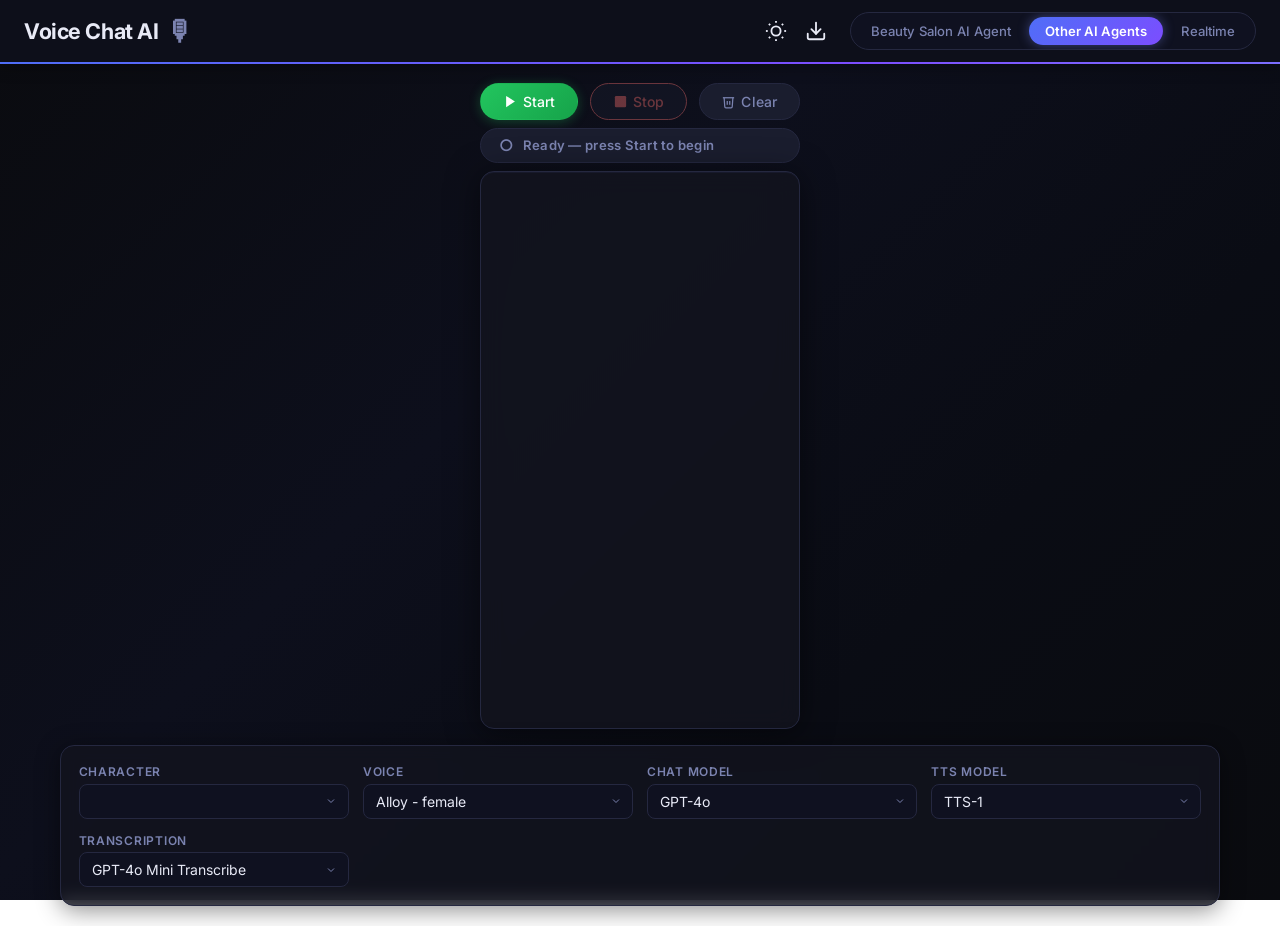
<file: app/templates/enhanced.html>
<!DOCTYPE html>
<html lang="en">
<head>
    <meta charset="UTF-8">
    <meta name="viewport" content="width=device-width, initial-scale=1.0">
    <meta name="description" content="Voice Chat AI with OpenAI Enhanced features">
    <meta name="keywords" content="AI, voice chat, OpenAI, GPT-4o, TTS, speech-to-text">
    <meta name="author" content="bigsk1">
    <title>Voice Chat AI - OpenAI Enhanced</title>
    <link rel="stylesheet" href="/app/static/css/styles.css">
    <link rel="icon" href="/app/static/favicon.ico" type="image/x-icon">
    <style>
        .chat-panel { display: flex; flex-direction: column; gap: 8px; min-width: 0; }
        .chat-panel .controls   { margin-bottom: 0; }
        .chat-panel .status-bar { margin-bottom: 0; }
        .chat-panel #conversation { margin-bottom: 0; }
    </style>
</head>
<body class="dark-mode">
    <header>
        <h1>
            Voice Chat AI
            <div id="mic-icon" class="mic-off">&#x1F399;</div>
        </h1>
        <div class="header-controls">
            <div class="button-group">
                <button id="theme-toggle" aria-label="Toggle dark/light mode">
                    <svg xmlns="http://www.w3.org/2000/svg" width="24" height="24" viewBox="0 0 24 24" fill="none" stroke="currentColor" stroke-width="2" stroke-linecap="round" stroke-linejoin="round" class="feather feather-moon">
                        <path d="M21 12.79A9 9 0 1 1 11.21 3 7 7 0 0 0 21 12.79z"></path>
                    </svg>
                </button>
                <button id="download-button" aria-label="Download conversation history" title="Download conversation history">
                    <svg xmlns="http://www.w3.org/2000/svg" width="24" height="24" viewBox="0 0 24 24" fill="none" stroke="currentColor" stroke-width="2" stroke-linecap="round" stroke-linejoin="round" class="feather feather-download">
                        <path d="M21 15v4a2 2 0 0 1-2 2H5a2 2 0 0 1-2-2v-4"></path>
                        <polyline points="7 10 12 15 17 10"></polyline>
                        <line x1="12" y1="15" x2="12" y2="3"></line>
                    </svg>
                </button>
            </div>
            <nav class="main-nav">
                <ul>
                    <li><a href="/">Beauty Salon AI Agent</a></li>
                    <li><a href="/enhanced" class="active">Other AI Agents</a></li>
                    <li><a href="/webrtc_realtime">Realtime</a></li>
                </ul>
            </nav>
        </div>
    </header>

    <main>
        <div class="chat-panel">
            <div class="controls">
                <button id="startBtn" class="btn-start btn-active">
                    <svg xmlns="http://www.w3.org/2000/svg" width="15" height="15" viewBox="0 0 24 24" fill="currentColor" style="vertical-align:middle;margin-right:5px"><polygon points="5 3 19 12 5 21 5 3"/></svg>
                    Start
                </button>
                <button id="stopBtn" class="btn-stop" disabled>
                    <svg xmlns="http://www.w3.org/2000/svg" width="15" height="15" viewBox="0 0 24 24" fill="currentColor" style="vertical-align:middle;margin-right:5px"><rect x="3" y="3" width="18" height="18" rx="2"/></svg>
                    Stop
                </button>
                <button id="clearBtn" class="btn-clear">
                    <svg xmlns="http://www.w3.org/2000/svg" width="15" height="15" viewBox="0 0 24 24" fill="none" stroke="currentColor" stroke-width="2" style="vertical-align:middle;margin-right:5px"><polyline points="3 6 5 6 21 6"/><path d="M19 6l-1 14a2 2 0 0 1-2 2H8a2 2 0 0 1-2-2L5 6"/><path d="M10 11v6"/><path d="M14 11v6"/></svg>
                    Clear
                </button>
            </div>

            <div id="status-bar-enhanced" class="status-bar status-idle">
                <span class="status-dot">○</span>
                <span class="status-label">Ready — press Start to begin</span>
            </div>

            <div id="conversation">
                <div id="messages"></div>
                <div id="voiceWaveAnimation" class="hidden">
                    <svg viewBox="0 0 100 100" xmlns="http://www.w3.org/2000/svg">
                        <circle cx="50" cy="50" r="45" fill="none" stroke="currentColor" stroke-width="8"/>
                        <g id="voice-bars">
                            <rect x="30" y="35" width="8" height="30" rx="4"/>
                            <rect x="46" y="25" width="8" height="50" rx="4"/>
                            <rect x="62" y="35" width="8" height="30" rx="4"/>
                        </g>
                    </svg>
                </div>
            </div>
        </div>

        <div class="settings" style="margin-top:1rem;">
            <div class="setting-group">
                <label for="characterSelect">Character</label>
                <select id="characterSelect"></select>
            </div>
            <div class="setting-group">
                <label for="voiceSelect">Voice</label>
                <select id="voiceSelect">
                    <option value="alloy">Alloy - female</option>
                    <option value="echo">Echo - male</option>
                    <option value="fable">Fable - male</option>
                    <option value="onyx">Onyx - male</option>
                    <option value="nova">Nova - female</option>
                    <option value="shimmer">Shimmer - female</option>
                    <option value="sage">Sage - female</option>
                    <option value="coral">Coral - female</option>
                    <option value="ash">Ash - male</option>
                </select>
            </div>
            <div class="setting-group">
                <label for="modelSelect">Chat Model</label>
                <select id="modelSelect">
                    <option value="gpt-4o">GPT-4o</option>
                    <option value="gpt-4o-mini">GPT-4o Mini</option>
                </select>
            </div>
            <div class="setting-group">
                <label for="ttsModelSelect">TTS Model</label>
                <select id="ttsModelSelect">
                    <option value="tts-1" selected>TTS-1</option>
                    <option value="tts-1-hd">TTS-1 HD</option>
                </select>
            </div>
            <div class="setting-group">
                <label for="transcriptionModelSelect">Transcription</label>
                <select id="transcriptionModelSelect">
                    <option value="gpt-4o-mini-transcribe" selected>GPT-4o Mini Transcribe</option>
                    <option value="gpt-4o-transcribe">GPT-4o Transcribe</option>
                    <option value="whisper-1">OpenAI Whisper-1</option>
                </select>
            </div>
        </div>
    </main>

    <script src="/app/static/js/enhanced.js"></script>
</body>
</html>
</file>
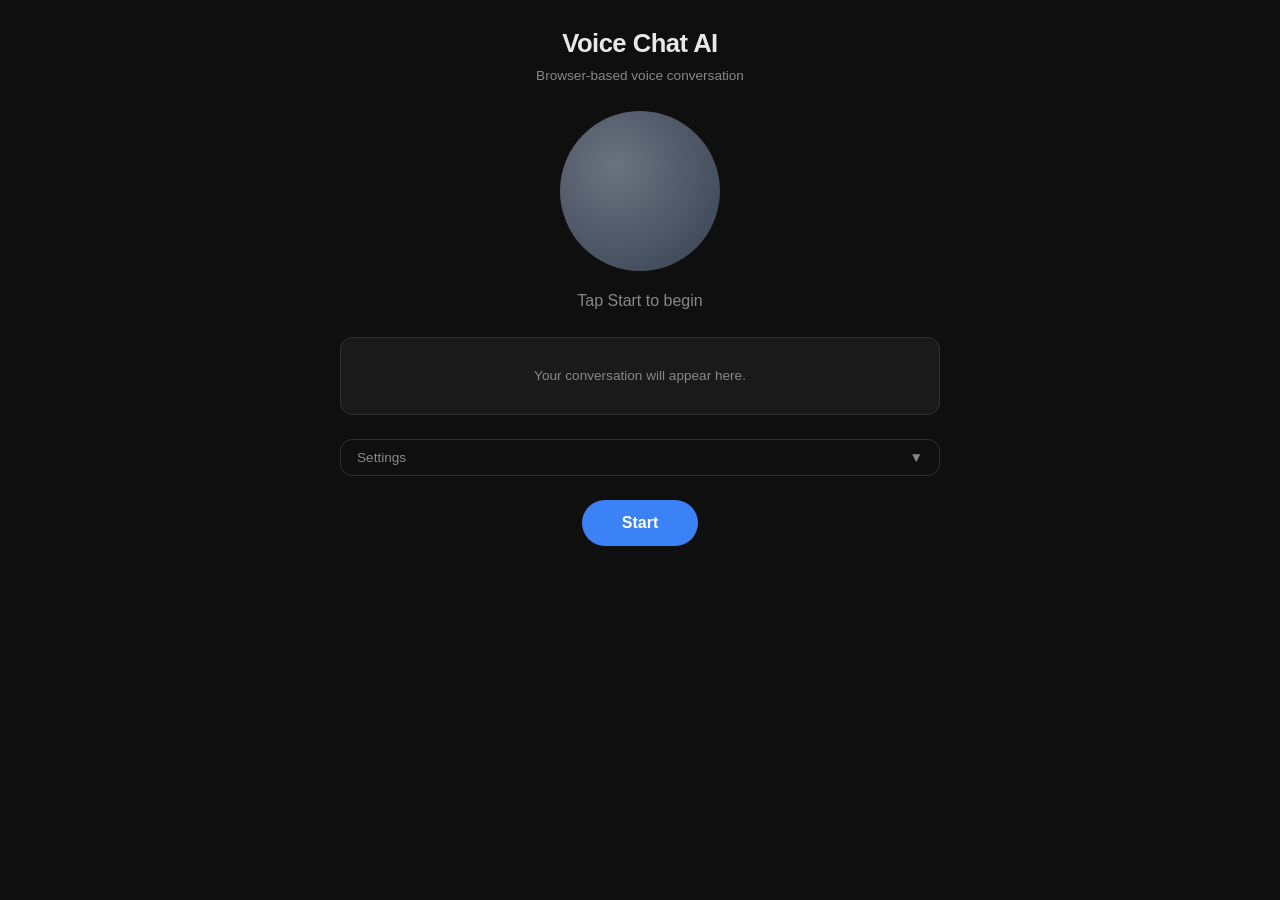
<file: app/templates/voice.html>
<!DOCTYPE html>
<html lang="en">
<head>
  <meta charset="UTF-8" />
  <meta name="viewport" content="width=device-width, initial-scale=1.0" />
  <title>Voice Chat AI</title>
  <style>
    /* ── Reset & base ─────────────────────────────────────────── */
    *, *::before, *::after { box-sizing: border-box; margin: 0; padding: 0; }

    :root {
      --bg:           #0f0f0f;
      --surface:      #1a1a1a;
      --surface2:     #242424;
      --border:       #2e2e2e;
      --text:         #e8e8e8;
      --text-muted:   #888;
      --accent-blue:  #3b82f6;
      --accent-yellow:#f59e0b;
      --accent-green: #22c55e;
      --accent-grey:  #4b5563;
      --radius:       12px;
    }

    html, body {
      height: 100%;
      background: var(--bg);
      color: var(--text);
      font-family: -apple-system, BlinkMacSystemFont, "Segoe UI", Roboto, sans-serif;
      line-height: 1.5;
    }

    body {
      display: flex;
      flex-direction: column;
      align-items: center;
      min-height: 100vh;
      padding: 24px 16px 40px;
      gap: 24px;
    }

    /* ── Header ───────────────────────────────────────────────── */
    header {
      text-align: center;
    }
    header h1 {
      font-size: 1.6rem;
      font-weight: 700;
      letter-spacing: -0.02em;
    }
    header p {
      font-size: 0.85rem;
      color: var(--text-muted);
      margin-top: 4px;
    }

    /* ── Orb / animated circle ────────────────────────────────── */
    .orb-wrapper {
      display: flex;
      flex-direction: column;
      align-items: center;
      gap: 18px;
    }

    .orb {
      width: 160px;
      height: 160px;
      border-radius: 50%;
      background: radial-gradient(circle at 35% 35%, #6b7280, #374151);
      box-shadow: 0 0 0 0 rgba(107, 114, 128, 0.4);
      transition: background 0.4s ease, box-shadow 0.4s ease;
      cursor: default;
      position: relative;
    }

    /* idle */
    .orb.idle {
      background: radial-gradient(circle at 35% 35%, #6b7280, #374151);
      box-shadow: 0 0 0 0 rgba(107, 114, 128, 0.4);
    }

    /* listening — blue pulsing */
    .orb.listening {
      background: radial-gradient(circle at 35% 35%, #60a5fa, #1d4ed8);
      box-shadow: 0 0 0 0 rgba(59, 130, 246, 0.6);
      animation: pulse-blue 1.6s ease-in-out infinite;
    }
    @keyframes pulse-blue {
      0%   { box-shadow: 0 0 0 0   rgba(59, 130, 246, 0.6); }
      70%  { box-shadow: 0 0 0 28px rgba(59, 130, 246, 0); }
      100% { box-shadow: 0 0 0 0   rgba(59, 130, 246, 0); }
    }

    /* thinking — yellow pulsing */
    .orb.thinking {
      background: radial-gradient(circle at 35% 35%, #fcd34d, #b45309);
      box-shadow: 0 0 0 0 rgba(245, 158, 11, 0.6);
      animation: pulse-yellow 1s ease-in-out infinite;
    }
    @keyframes pulse-yellow {
      0%   { box-shadow: 0 0 0 0   rgba(245, 158, 11, 0.6); }
      70%  { box-shadow: 0 0 0 28px rgba(245, 158, 11, 0); }
      100% { box-shadow: 0 0 0 0   rgba(245, 158, 11, 0); }
    }

    /* speaking — green pulsing */
    .orb.speaking {
      background: radial-gradient(circle at 35% 35%, #4ade80, #15803d);
      box-shadow: 0 0 0 0 rgba(34, 197, 94, 0.6);
      animation: pulse-green 0.9s ease-in-out infinite;
    }
    @keyframes pulse-green {
      0%   { box-shadow: 0 0 0 0   rgba(34, 197, 94, 0.6); }
      70%  { box-shadow: 0 0 0 28px rgba(34, 197, 94, 0); }
      100% { box-shadow: 0 0 0 0   rgba(34, 197, 94, 0); }
    }

    .status-text {
      font-size: 1rem;
      color: var(--text-muted);
      min-height: 1.4em;
      text-align: center;
      transition: color 0.3s;
    }

    /* ── Transcript ───────────────────────────────────────────── */
    .transcript-panel {
      width: 100%;
      max-width: 600px;
      background: var(--surface);
      border: 1px solid var(--border);
      border-radius: var(--radius);
      padding: 16px;
      max-height: 260px;
      overflow-y: auto;
      display: flex;
      flex-direction: column;
      gap: 10px;
      scroll-behavior: smooth;
    }

    .transcript-panel::-webkit-scrollbar { width: 6px; }
    .transcript-panel::-webkit-scrollbar-track { background: transparent; }
    .transcript-panel::-webkit-scrollbar-thumb { background: var(--border); border-radius: 3px; }

    .transcript-empty {
      color: var(--text-muted);
      font-size: 0.85rem;
      text-align: center;
      padding: 12px 0;
    }

    .message {
      display: flex;
      flex-direction: column;
      gap: 2px;
    }
    .message .label {
      font-size: 0.7rem;
      font-weight: 600;
      letter-spacing: 0.06em;
      text-transform: uppercase;
    }
    .message.user .label  { color: var(--accent-blue); }
    .message.ai   .label  { color: var(--accent-green); }
    .message .content {
      font-size: 0.9rem;
      color: var(--text);
      background: var(--surface2);
      border-radius: 8px;
      padding: 8px 12px;
    }

    /* ── Settings ─────────────────────────────────────────────── */
    .settings-toggle {
      width: 100%;
      max-width: 600px;
      background: none;
      border: 1px solid var(--border);
      border-radius: var(--radius);
      color: var(--text-muted);
      font-size: 0.85rem;
      padding: 10px 16px;
      text-align: left;
      cursor: pointer;
      display: flex;
      align-items: center;
      justify-content: space-between;
      transition: border-color 0.2s, color 0.2s;
    }
    .settings-toggle:hover { border-color: var(--accent-blue); color: var(--text); }
    .settings-toggle .arrow { transition: transform 0.25s; }
    .settings-toggle.open .arrow { transform: rotate(180deg); }

    .settings-panel {
      width: 100%;
      max-width: 600px;
      background: var(--surface);
      border: 1px solid var(--border);
      border-radius: var(--radius);
      padding: 16px;
      display: none;
      flex-direction: column;
      gap: 14px;
    }
    .settings-panel.open { display: flex; }

    .setting-row {
      display: flex;
      flex-direction: column;
      gap: 6px;
    }
    .setting-row label {
      font-size: 0.78rem;
      font-weight: 600;
      color: var(--text-muted);
      text-transform: uppercase;
      letter-spacing: 0.05em;
    }
    .setting-row select,
    .setting-row input {
      background: var(--surface2);
      border: 1px solid var(--border);
      border-radius: 8px;
      color: var(--text);
      font-size: 0.9rem;
      padding: 8px 12px;
      outline: none;
      transition: border-color 0.2s;
      width: 100%;
    }
    .setting-row select:focus,
    .setting-row input:focus { border-color: var(--accent-blue); }

    /* ── Controls ─────────────────────────────────────────────── */
    .controls {
      display: flex;
      gap: 16px;
      align-items: center;
    }

    .btn {
      border: none;
      border-radius: 50px;
      font-size: 1rem;
      font-weight: 600;
      cursor: pointer;
      transition: opacity 0.2s, transform 0.1s;
    }
    .btn:active { transform: scale(0.96); }
    .btn:disabled { opacity: 0.4; cursor: not-allowed; }

    .btn-start {
      background: var(--accent-blue);
      color: #fff;
      padding: 14px 40px;
    }
    .btn-stop {
      background: #ef4444;
      color: #fff;
      padding: 14px 32px;
      display: none;
    }

    /* ── Error toast ──────────────────────────────────────────── */
    .error-toast {
      position: fixed;
      bottom: 24px;
      left: 50%;
      transform: translateX(-50%);
      background: #7f1d1d;
      color: #fca5a5;
      border: 1px solid #991b1b;
      border-radius: 10px;
      padding: 12px 20px;
      font-size: 0.88rem;
      max-width: 420px;
      text-align: center;
      display: none;
      z-index: 999;
      animation: fade-in 0.2s ease;
    }
    @keyframes fade-in { from { opacity:0; transform:translateX(-50%) translateY(8px); } to { opacity:1; transform:translateX(-50%) translateY(0); } }

    /* ── Responsive ───────────────────────────────────────────── */
    @media (max-width: 480px) {
      .orb { width: 130px; height: 130px; }
      header h1 { font-size: 1.3rem; }
    }
  </style>
</head>
<body>

  <!-- Header -->
  <header>
    <h1>Voice Chat AI</h1>
    <p>Browser-based voice conversation</p>
  </header>

  <!-- Orb -->
  <div class="orb-wrapper">
    <div class="orb idle" id="orb"></div>
    <div class="status-text" id="statusText">Tap Start to begin</div>
  </div>

  <!-- Transcript -->
  <div class="transcript-panel" id="transcriptPanel">
    <div class="transcript-empty" id="transcriptEmpty">Your conversation will appear here.</div>
  </div>

  <!-- Settings toggle -->
  <button class="settings-toggle" id="settingsToggle" aria-expanded="false">
    <span>Settings</span>
    <span class="arrow">&#9660;</span>
  </button>

  <!-- Settings panel -->
  <div class="settings-panel" id="settingsPanel" role="region" aria-label="Settings">
    <div class="setting-row">
      <label for="characterSelect">Character</label>
      <select id="characterSelect">
        <option value="">Loading characters…</option>
      </select>
    </div>
    <div class="setting-row">
      <label for="modelSelect">Model</label>
      <select id="modelSelect">
        <option value="gpt-4o-mini">gpt-4o-mini</option>
        <option value="gpt-4o">gpt-4o</option>
        <option value="gpt-4.1-mini">gpt-4.1-mini</option>
        <option value="gpt-4.1">gpt-4.1</option>
      </select>
    </div>
    <div class="setting-row">
      <label for="voiceSelect">TTS Voice</label>
      <select id="voiceSelect">
        <option value="alloy">alloy</option>
        <option value="echo">echo</option>
        <option value="fable">fable</option>
        <option value="onyx">onyx</option>
        <option value="nova" selected>nova</option>
        <option value="shimmer">shimmer</option>
      </select>
    </div>
  </div>

  <!-- Controls -->
  <div class="controls">
    <button class="btn btn-start" id="btnStart">Start</button>
    <button class="btn btn-stop"  id="btnStop">Stop</button>
  </div>

  <!-- Error toast -->
  <div class="error-toast" id="errorToast"></div>

  <script src="/app/static/js/voice.js"></script>
</body>
</html>
</file>
<file: app/static/css/styles.css>
/* ─── Google Fonts ────────────────────────────────────────────────────────── */
@import url('https://fonts.googleapis.com/css2?family=Inter:wght@400;500;600;700&display=swap');

/* ─── CSS Variables ───────────────────────────────────────────────────────── */
:root {
    --bg:           #f0f2f5;
    --surface:      #ffffff;
    --surface-2:    #e8eaf0;
    --border:       #dde1ea;
    --text:         #1a1a2e;
    --text-muted:   #6b7280;
    --primary:      #4f6ef7;
    --primary-dim:  #3b57d4;
    --ai-bubble:    #eef2ff;
    --ai-text:      #3730a3;
    --user-bubble:  #4f6ef7;
    --user-text:    #ffffff;
    --shadow:       rgba(0,0,0,0.08);
    --shadow-md:    rgba(0,0,0,0.14);
    --green:        #22c55e;
    --green-dim:    #16a34a;
    --red:          #ef4444;
    --red-dim:      #dc2626;
    --amber:        #f59e0b;
    --accent-glow:  rgba(79,110,247,0.12);
}

.dark-mode {
    --bg:           #0a0b0f;
    --surface:      #13151f;
    --surface-2:    #1a1d2e;
    --border:       #252840;
    --text:         #e8eaf6;
    --text-muted:   #7b83b0;
    --primary:      #7c8fff;
    --primary-dim:  #5a6fe8;
    --ai-bubble:    #161929;
    --ai-text:      #b0bcff;
    --user-bubble:  #4f6ef7;
    --user-text:    #ffffff;
    --shadow:       rgba(0,0,0,0.4);
    --shadow-md:    rgba(0,0,0,0.6);
    --green:        #4ade80;
    --green-dim:    #22c55e;
    --red:          #f87171;
    --red-dim:      #ef4444;
    --amber:        #fbbf24;
    --accent-glow:  rgba(124,143,255,0.15);
}

/* ─── Base ────────────────────────────────────────────────────────────────── */
*, *::before, *::after { box-sizing: border-box; }

body {
    font-family: 'Inter', 'Segoe UI', system-ui, -apple-system, sans-serif;
    background-color: var(--bg);
    color: var(--text);
    display: flex;
    flex-direction: column;
    min-height: 100vh;
    margin: 0;
    padding: 0;
    transition: background-color 0.35s, color 0.35s;
}

/* Subtle animated gradient background in dark mode */
.dark-mode body,
body.dark-mode {
    background:
        linear-gradient(135deg, #0a0b0f 0%, #0d0f1c 40%, #0a0c14 70%, #0a0b0f 100%);
    background-attachment: fixed;
}

/* ─── Custom Scrollbar ────────────────────────────────────────────────────── */
::-webkit-scrollbar {
    width: 6px;
    height: 6px;
}
::-webkit-scrollbar-track {
    background: var(--surface);
    border-radius: 999px;
}
::-webkit-scrollbar-thumb {
    background: var(--border);
    border-radius: 999px;
    transition: background 0.2s;
}
::-webkit-scrollbar-thumb:hover {
    background: var(--primary-dim);
}
.dark-mode ::-webkit-scrollbar-thumb {
    background: #2e3254;
}
.dark-mode ::-webkit-scrollbar-thumb:hover {
    background: var(--primary);
}

/* ─── Header ──────────────────────────────────────────────────────────────── */
header {
    display: flex;
    justify-content: space-between;
    align-items: center;
    padding: 0.75rem 1.5rem;
    background: var(--surface-2);
    border-bottom: 1px solid var(--border);
    box-shadow: 0 2px 16px var(--shadow);
    position: sticky;
    top: 0;
    z-index: 100;
    transition: background 0.35s, border-color 0.35s;
}

/* Gradient accent line at the bottom of header */
header::after {
    content: '';
    position: absolute;
    left: 0;
    right: 0;
    bottom: -2px;
    height: 2px;
    background: linear-gradient(90deg, #4f6ef7, #7c4dff, #7c8fff, #4f6ef7);
    background-size: 200% 100%;
    animation: headerGradientShift 6s linear infinite;
    z-index: 101;
}

@keyframes headerGradientShift {
    0%   { background-position: 0% 0%; }
    100% { background-position: 200% 0%; }
}

.dark-mode header {
    background: #0d0f1a;
    border-bottom-color: #252840;
}

h1 {
    margin: 0;
    font-size: 1.35rem;
    font-weight: 700;
    letter-spacing: -0.02em;
    display: flex;
    align-items: center;
    gap: 0.5rem;
    color: var(--text);
}

.header-controls {
    display: flex;
    align-items: center;
    gap: 0.5rem;
}

.header-controls .main-nav {
    margin-left: 0.5rem;
}

/* ─── Mic Icon ────────────────────────────────────────────────────────────── */
#mic-icon {
    font-size: 28px;
    color: var(--text-muted);
    transition: color 0.3s, transform 0.2s;
}

#mic-icon.mic-on    { color: var(--red); }
#mic-icon.mic-off   { color: var(--text-muted); }
#mic-icon.mic-waiting {
    color: var(--amber);
    animation: pulse 1.5s infinite;
}

/* ─── Navigation ──────────────────────────────────────────────────────────── */
.main-nav ul {
    list-style: none;
    padding: 4px;
    margin: 0;
    display: flex;
    border-radius: 999px;
    overflow: hidden;
    background: var(--surface);
    border: 1px solid var(--border);
    gap: 2px;
}

.dark-mode .main-nav ul {
    background: #0f1120;
    border-color: #252840;
}

.main-nav li { margin: 0; }

.main-nav a {
    display: block;
    padding: 6px 16px;
    text-decoration: none;
    color: var(--text-muted);
    font-size: 0.82rem;
    font-weight: 500;
    border-radius: 999px;
    transition: background 0.2s, color 0.2s, box-shadow 0.2s;
    white-space: nowrap;
}

.main-nav a:hover {
    background: var(--surface-2);
    color: var(--text);
}

.main-nav a.active {
    background: linear-gradient(135deg, #4f6ef7, #7c4dff);
    color: #fff;
    font-weight: 600;
    box-shadow: 0 0 12px rgba(124,143,255,0.4);
}

/* ─── Main Layout ─────────────────────────────────────────────────────────── */
main {
    flex-grow: 1;
    display: flex;
    flex-direction: column;
    align-items: center;
    padding: 1.25rem;
    max-width: 1100px;
    margin: 0 auto;
    width: 100%;
}

.main-layout {
    display: grid;
    grid-template-columns: minmax(0, 2.2fr) minmax(0, 1.4fr);
    gap: 1rem;
    width: 100%;
    align-items: flex-start;
}

/* ─── Conversation Box ────────────────────────────────────────────────────── */
#conversation {
    width: 100%;
    height: 62vh;
    min-height: 350px;
    border: 1px solid var(--border);
    border-radius: 14px;
    padding: 1rem;
    overflow-y: auto;
    background: var(--surface);
    margin-bottom: 0.75rem;
    box-shadow: 0 4px 24px var(--shadow);
    position: relative;
    scroll-behavior: smooth;
    transition: background 0.35s, border-color 0.35s, box-shadow 0.35s;
}

.dark-mode #conversation {
    background: rgba(19,21,31,0.8);
    backdrop-filter: blur(12px);
    -webkit-backdrop-filter: blur(12px);
    border-color: #252840;
    box-shadow: 0 4px 32px rgba(0,0,0,0.5), inset 0 1px 0 rgba(124,143,255,0.06);
}

/* ─── Messages ────────────────────────────────────────────────────────────── */
#messages {
    display: flex;
    flex-direction: column;
    gap: 0.6rem;
    padding-bottom: 80px;
}

.ai-message, .user-message {
    padding: 0.8rem 1.1rem;
    border-radius: 16px;
    max-width: 82%;
    word-wrap: break-word;
    line-height: 1.6;
    font-size: 0.94rem;
    animation: msgSlideIn 0.22s ease;
    transition: box-shadow 0.2s;
}

.ai-message {
    background: var(--ai-bubble);
    color: var(--ai-text);
    align-self: flex-start;
    border-bottom-left-radius: 4px;
    border-left: 3px solid var(--primary);
    box-shadow: 0 2px 8px var(--shadow);
    width: 100%;
    max-width: 100%;
}

.dark-mode .ai-message {
    background: linear-gradient(135deg, #161929 0%, #1a1d2e 100%);
    border-left-color: var(--primary);
    box-shadow: 0 2px 12px rgba(0,0,0,0.4);
}

.user-message {
    background: linear-gradient(135deg, #4f6ef7 0%, #7c4dff 100%);
    color: #ffffff;
    align-self: flex-end;
    border-bottom-right-radius: 4px;
    box-shadow: 0 2px 12px rgba(79,110,247,0.35);
}

.system-message {
    color: var(--text-muted);
    font-size: 0.82rem;
    text-align: center;
    padding: 6px 12px;
    margin: 0.25rem auto;
    font-style: italic;
    opacity: 0.8;
}

.goodbye-message {
    background: linear-gradient(135deg, #22c55e22, #4ade8022);
    border: 1px solid var(--green);
    color: var(--green);
    border-radius: 12px;
    text-align: center;
    padding: 0.75rem 1rem;
    font-weight: 500;
    margin: 0.5rem auto;
    width: 80%;
    animation: fadeIn 0.4s ease;
}

.error-message {
    color: var(--red);
    font-size: 0.875rem;
    text-align: center;
    padding: 8px;
    background: rgba(239,68,68,0.12);
    border-radius: 8px;
    margin: 0.25rem auto;
}

/* Code blocks */
.ai-message pre, .user-message pre {
    background: rgba(0,0,0,0.14);
    padding: 10px;
    border-radius: 8px;
    overflow-x: auto;
    margin: 8px 0;
}
.ai-message code, .user-message code {
    font-family: 'Cascadia Code', 'Fira Code', monospace;
    font-size: 0.875em;
}

/* ─── Status Bar ──────────────────────────────────────────────────────────── */
.status-bar {
    display: flex;
    align-items: center;
    gap: 0.55rem;
    padding: 0.55rem 1.1rem;
    border-radius: 999px;
    font-size: 0.82rem;
    font-weight: 600;
    letter-spacing: 0.02em;
    margin-bottom: 0.75rem;
    border: 1px solid transparent;
    transition: all 0.3s ease;
    user-select: none;
}

.status-dot { font-size: 1rem; line-height: 1; }

.status-idle     { background: var(--surface-2); color: var(--text-muted); border-color: var(--border); }
.status-thinking { background: rgba(245,158,11,0.1); color: var(--amber); border-color: var(--amber); }
.status-speaking { background: rgba(124,143,255,0.1); color: var(--primary); border-color: var(--primary); }
.status-goodbye  { background: rgba(74,222,128,0.1); color: var(--green); border-color: var(--green); }

/* Listening state — glowing dot animation */
.status-listening {
    background: rgba(74,222,128,0.1);
    color: var(--green);
    border-color: var(--green);
}

.status-listening .status-dot {
    position: relative;
    display: inline-block;
    width: 10px;
    height: 10px;
    border-radius: 50%;
    background: var(--green);
    font-size: 0;
    animation: statusGlow 1.4s ease-in-out infinite;
}

@keyframes statusGlow {
    0%, 100% { box-shadow: 0 0 0 0 rgba(74,222,128,0.7); }
    50%       { box-shadow: 0 0 0 6px rgba(74,222,128,0); }
}

/* ─── Controls ────────────────────────────────────────────────────────────── */
.controls {
    display: flex;
    gap: 0.75rem;
    margin-bottom: 1rem;
    flex-wrap: wrap;
    justify-content: center;
    width: 100%;
}

button {
    padding: 0.55rem 1.35rem;
    background: var(--surface-2);
    color: var(--text);
    border: 1px solid var(--border);
    border-radius: 999px;
    cursor: pointer;
    font-size: 0.875rem;
    font-weight: 500;
    font-family: 'Inter', 'Segoe UI', system-ui, sans-serif;
    transition: all 0.22s ease;
    display: inline-flex;
    align-items: center;
    justify-content: center;
    max-width: 200px;
    flex-grow: 1;
    letter-spacing: 0.01em;
}

button:hover:not(:disabled) {
    filter: brightness(1.12);
    transform: translateY(-1px);
    box-shadow: 0 4px 16px var(--shadow-md);
}

button:active:not(:disabled) { transform: translateY(0); }

button:disabled {
    opacity: 0.4;
    cursor: not-allowed;
    transform: none;
}

/* Start button — green gradient */
.btn-start, #start-conversation-btn {
    background: linear-gradient(135deg, #22c55e, #16a34a);
    color: #fff;
    border-color: transparent;
    box-shadow: 0 2px 12px rgba(34,197,94,0.3);
}
.btn-start:hover:not(:disabled),
#start-conversation-btn:hover:not(:disabled) {
    background: linear-gradient(135deg, #4ade80, #22c55e);
    box-shadow: 0 4px 20px rgba(34,197,94,0.45);
}

/* Stop button */
.btn-stop, #stop-conversation-btn {
    background: var(--surface-2);
    color: var(--red);
    border-color: var(--red);
}
.btn-danger-active,
.btn-stop.btn-danger-active,
#stop-conversation-btn.btn-danger-active {
    background: var(--red);
    color: #fff;
}
.btn-stop:hover:not(:disabled) {
    background: var(--red);
    color: #fff;
    box-shadow: 0 4px 16px rgba(248,113,113,0.35);
}

/* Clear button */
.btn-clear, #clear-conversation-btn {
    background: var(--surface-2);
    color: var(--text-muted);
    border-color: var(--border);
}
.btn-clear:hover:not(:disabled),
#clear-conversation-btn:hover:not(:disabled) {
    background: var(--border);
    color: var(--text);
}

/* Header buttons (theme/download) */
#theme-toggle, #download-button {
    background: none;
    border: none;
    cursor: pointer;
    padding: 7px;
    border-radius: 10px;
    color: var(--text);
    transition: background 0.2s, color 0.2s;
    max-width: none;
    flex-grow: 0;
}
#theme-toggle:hover, #download-button:hover {
    background: var(--accent-glow);
    transform: none;
    box-shadow: none;
    filter: none;
    color: var(--primary);
}
#theme-toggle svg, #download-button svg {
    width: 22px;
    height: 22px;
    display: block;
}

/* ─── Settings Grid ───────────────────────────────────────────────────────── */
.settings {
    display: grid;
    grid-template-columns: repeat(auto-fit, minmax(195px, 1fr));
    gap: 0.875rem;
    width: 100%;
    padding: 1.1rem;
    background: var(--surface);
    border: 1px solid var(--border);
    border-radius: 14px;
    box-shadow: 0 2px 16px var(--shadow);
    transition: background 0.35s, border-color 0.35s;
}

.dark-mode .settings {
    background: rgba(19,21,31,0.75);
    backdrop-filter: blur(8px);
    -webkit-backdrop-filter: blur(8px);
    border-color: #252840;
    box-shadow: 0 4px 24px rgba(0,0,0,0.45);
}

.setting-group {
    display: flex;
    flex-direction: column;
    gap: 0.3rem;
}

label {
    font-size: 0.75rem;
    font-weight: 600;
    color: var(--text-muted);
    text-transform: uppercase;
    letter-spacing: 0.06em;
}

select {
    padding: 0.5rem 0.75rem;
    background: var(--surface);
    color: var(--text);
    border: 1px solid var(--border);
    border-radius: 8px;
    width: 100%;
    font-size: 0.875rem;
    font-family: 'Inter', 'Segoe UI', system-ui, sans-serif;
    transition: border-color 0.2s, box-shadow 0.2s;
    appearance: none;
    background-image: url("data:image/svg+xml,%3Csvg xmlns='http://www.w3.org/2000/svg' width='12' height='12' viewBox='0 0 24 24' fill='none' stroke='%237b83b0' stroke-width='2'%3E%3Cpolyline points='6 9 12 15 18 9'/%3E%3C/svg%3E");
    background-repeat: no-repeat;
    background-position: right 0.65rem center;
    padding-right: 2rem;
}

select:focus {
    outline: none;
    border-color: var(--primary);
    box-shadow: 0 0 0 3px rgba(124,143,255,0.18);
}

.dark-mode select {
    background-color: #0f1120;
}

/* ─── Voice Animation ─────────────────────────────────────────────────────── */
#voice-animation, #voiceWaveAnimation {
    position: sticky;
    bottom: 70px;
    left: 50%;
    transform: translateX(-50%);
    width: 120px;
    height: 120px;
    display: flex;
    justify-content: center;
    align-items: center;
    z-index: 10;
    background: var(--surface);
    border-radius: 50%;
    border: 2px solid var(--primary);
    box-shadow: 0 0 24px rgba(124,143,255,0.35);
    transition: opacity 0.3s ease;
}

.dark-mode #voice-animation,
.dark-mode #voiceWaveAnimation {
    background: rgba(22,25,41,0.9);
    box-shadow: 0 0 32px rgba(124,143,255,0.4);
}

#voice-animation svg, #voiceWaveAnimation svg { width: 100%; height: 100%; }
#voice-animation circle, #voiceWaveAnimation circle { stroke: var(--primary); stroke-width: 3; }
#voice-bars rect { fill: var(--primary); animation: voiceBars 0.9s ease-in-out infinite; transform-origin: 50% 50%; }
#voice-bars rect:nth-child(2) { animation-delay: 0.3s; }
#voice-bars rect:nth-child(3) { animation-delay: 0.6s; }
#voiceWaveAnimation #voice-bars rect { fill: var(--primary); animation: voiceBars 0.9s ease-in-out infinite; }
#voiceWaveAnimation #voice-bars rect:nth-child(2) { animation-delay: 0.3s; }
#voiceWaveAnimation #voice-bars rect:nth-child(3) { animation-delay: 0.6s; }

#voice-animation.hidden, #voiceWaveAnimation.hidden { display: none; }

@keyframes voiceBars {
    0%   { transform: scaleY(0.3); }
    50%  { transform: scaleY(1); }
    100% { transform: scaleY(0.3); }
}

/* ─── Listening / Thinking Indicators ────────────────────────────────────── */
.listening-indicator, .thinking-indicator {
    display: flex;
    align-items: center;
    justify-content: center;
    gap: 0.4rem;
    padding: 0.45rem 1rem;
    border-radius: 999px;
    font-size: 0.82rem;
    font-weight: 600;
    margin: 0.25rem auto;
    width: fit-content;
    letter-spacing: 0.03em;
}

.listening-indicator {
    background: rgba(74,222,128,0.1);
    color: var(--green);
    border: 1px solid var(--green);
}

.thinking-indicator {
    background: rgba(251,191,36,0.1);
    color: var(--amber);
    border: 1px solid var(--amber);
}

.listening-dots, .thinking-dots {
    display: inline-flex;
    gap: 3px;
}

.dot {
    width: 5px;
    height: 5px;
    border-radius: 50%;
    animation: dot-fade 1.4s infinite;
}

.listening-indicator .dot { background: var(--green); }
.thinking-indicator .dot  { background: var(--amber); }

@keyframes dot-fade {
    0%, 100% { opacity: 0.25; transform: scale(0.85); }
    50%       { opacity: 1;    transform: scale(1); }
}

/* ─── Animations ──────────────────────────────────────────────────────────── */
@keyframes pulse {
    0%, 100% { opacity: 0.5; }
    50%       { opacity: 1; }
}

@keyframes pulse-red {
    0%, 100% { opacity: 0.6; }
    50%       { opacity: 1; color: var(--red); }
}

@keyframes msgSlideIn {
    from { opacity: 0; transform: translateY(8px); }
    to   { opacity: 1; transform: translateY(0); }
}

@keyframes fadeIn {
    from { opacity: 0; }
    to   { opacity: 1; }
}

.pulse-animation { animation: pulse-red 1s infinite; }

/* ─── Links ───────────────────────────────────────────────────────────────── */
a {
    color: var(--primary);
    text-decoration: none;
    transition: opacity 0.2s;
}
a:hover { text-decoration: underline; opacity: 0.85; }

/* ─── Spa Sidebar ─────────────────────────────────────────────────────────── */
.spa-sidebar {
    border-radius: 14px;
    padding: 1.1rem;
    background: var(--surface);
    box-shadow: 0 4px 24px var(--shadow);
    border: 1px solid var(--border);
    max-height: 62vh;
    overflow-y: auto;
    transition: background 0.35s, border-color 0.35s;
}

.dark-mode .spa-sidebar {
    background: rgba(19,21,31,0.75);
    backdrop-filter: blur(8px);
    -webkit-backdrop-filter: blur(8px);
    border-color: #252840;
    box-shadow: 0 4px 28px rgba(0,0,0,0.5);
}

.spa-sidebar.hidden { display: none; }
.spa-sidebar h2     { margin-top: 0; margin-bottom: 0.25rem; font-size: 1.1rem; font-weight: 700; }
.spa-tagline        { margin-top: 0; font-size: 0.85rem; color: var(--text-muted); }
.spa-section        { margin-top: 0.75rem; }
.spa-today          { font-size: 0.85rem; margin-bottom: 0.5rem; }
.spa-calendar-header{ font-weight: 600; margin-bottom: 0.5rem; }
.spa-calendar       { border-radius: 10px; border: 1px solid var(--border); padding: 0.5rem; }
.spa-calendar-grid  { display: grid; grid-template-columns: repeat(7, 1fr); gap: 3px; }
.spa-calendar-day   {
    padding: 0.3rem 0;
    border-radius: 8px;
    border: 1px solid transparent;
    background: var(--surface-2);
    color: var(--text);
    font-size: 0.78rem;
    cursor: pointer;
    transition: all 0.15s;
    max-width: none;
    flex-grow: 0;
}
.spa-calendar-day:hover:not(.empty):not(.past) { border-color: var(--primary); box-shadow: 0 0 8px var(--accent-glow); }
.spa-calendar-day.selected  { background: linear-gradient(135deg, #4f6ef7, #7c4dff); color: #fff; border-color: transparent; }
.spa-calendar-day.past      { opacity: 0.35; cursor: default; }
.spa-calendar-day.empty     { background: transparent; border-color: transparent; }
.spa-selected-date          { margin-top: 0.5rem; font-size: 0.82rem; color: var(--text-muted); }
.spa-services               { display: grid; grid-template-columns: repeat(auto-fit, minmax(130px,1fr)); gap: 0.5rem; }
.spa-service-card           { border-radius: 10px; padding: 0.6rem; background: var(--surface-2); font-size: 0.78rem; border: 1px solid var(--border); transition: border-color 0.2s; }
.spa-service-card:hover     { border-color: var(--primary); }
.spa-service-card h4        { margin: 0 0 0.3rem 0; font-size: 0.875rem; font-weight: 600; }
.spa-service-card ul        { margin: 0; padding-left: 1rem; }
.spa-service-card li        { margin-bottom: 0.15rem; }
.spa-hint                   { font-size: 0.8rem; color: var(--text-muted); margin-top: 0.6rem; }

/* ─── Enhanced Page ───────────────────────────────────────────────────────── */
.enhanced-info {
    background: rgba(76,175,80,0.1);
    border-radius: 10px;
    padding: 10px 14px;
    margin-bottom: 15px;
    font-size: 0.875rem;
    border: 1px solid rgba(76,175,80,0.25);
}
.enhanced-info code {
    background: rgba(0,0,0,0.15);
    padding: 2px 5px;
    border-radius: 4px;
    font-family: 'Cascadia Code', 'Fira Code', monospace;
}

/* WebRTC transcript overrides */
.transcript-container, .user-speech, .ai-speech,
.system-message.webrtc, .error-message.webrtc {
    text-align: left !important;
}

/* ─── Responsive ──────────────────────────────────────────────────────────── */
@media (max-width: 768px) {
    main { padding: 0.75rem; }

    .main-layout { grid-template-columns: 1fr; }

    .spa-sidebar {
        max-height: none;
        order: -1;
    }

    .settings { grid-template-columns: 1fr 1fr; }

    .controls {
        flex-direction: row;
        gap: 0.5rem;
        margin: 0 auto 0.75rem;
        width: 100%;
    }

    button { max-width: none; }

    #conversation { height: 45vh; }

    #voice-animation, #voiceWaveAnimation {
        width: 90px;
        height: 90px;
        bottom: 30px;
    }

    header { padding: 0.6rem 0.9rem; flex-wrap: wrap; gap: 0.5rem; }
    h1 { font-size: 1.15rem; }
}

@media (max-width: 480px) {
    body { font-size: 14px; }
    .settings { grid-template-columns: 1fr; }
    .header-controls { width: 100%; justify-content: flex-end; }
    .main-nav a { padding: 5px 10px; font-size: 0.78rem; }
}

@media (min-width: 1200px) {
    main { max-width: 1200px; }
    .settings { grid-template-columns: repeat(4, 1fr); }
}
</file>
